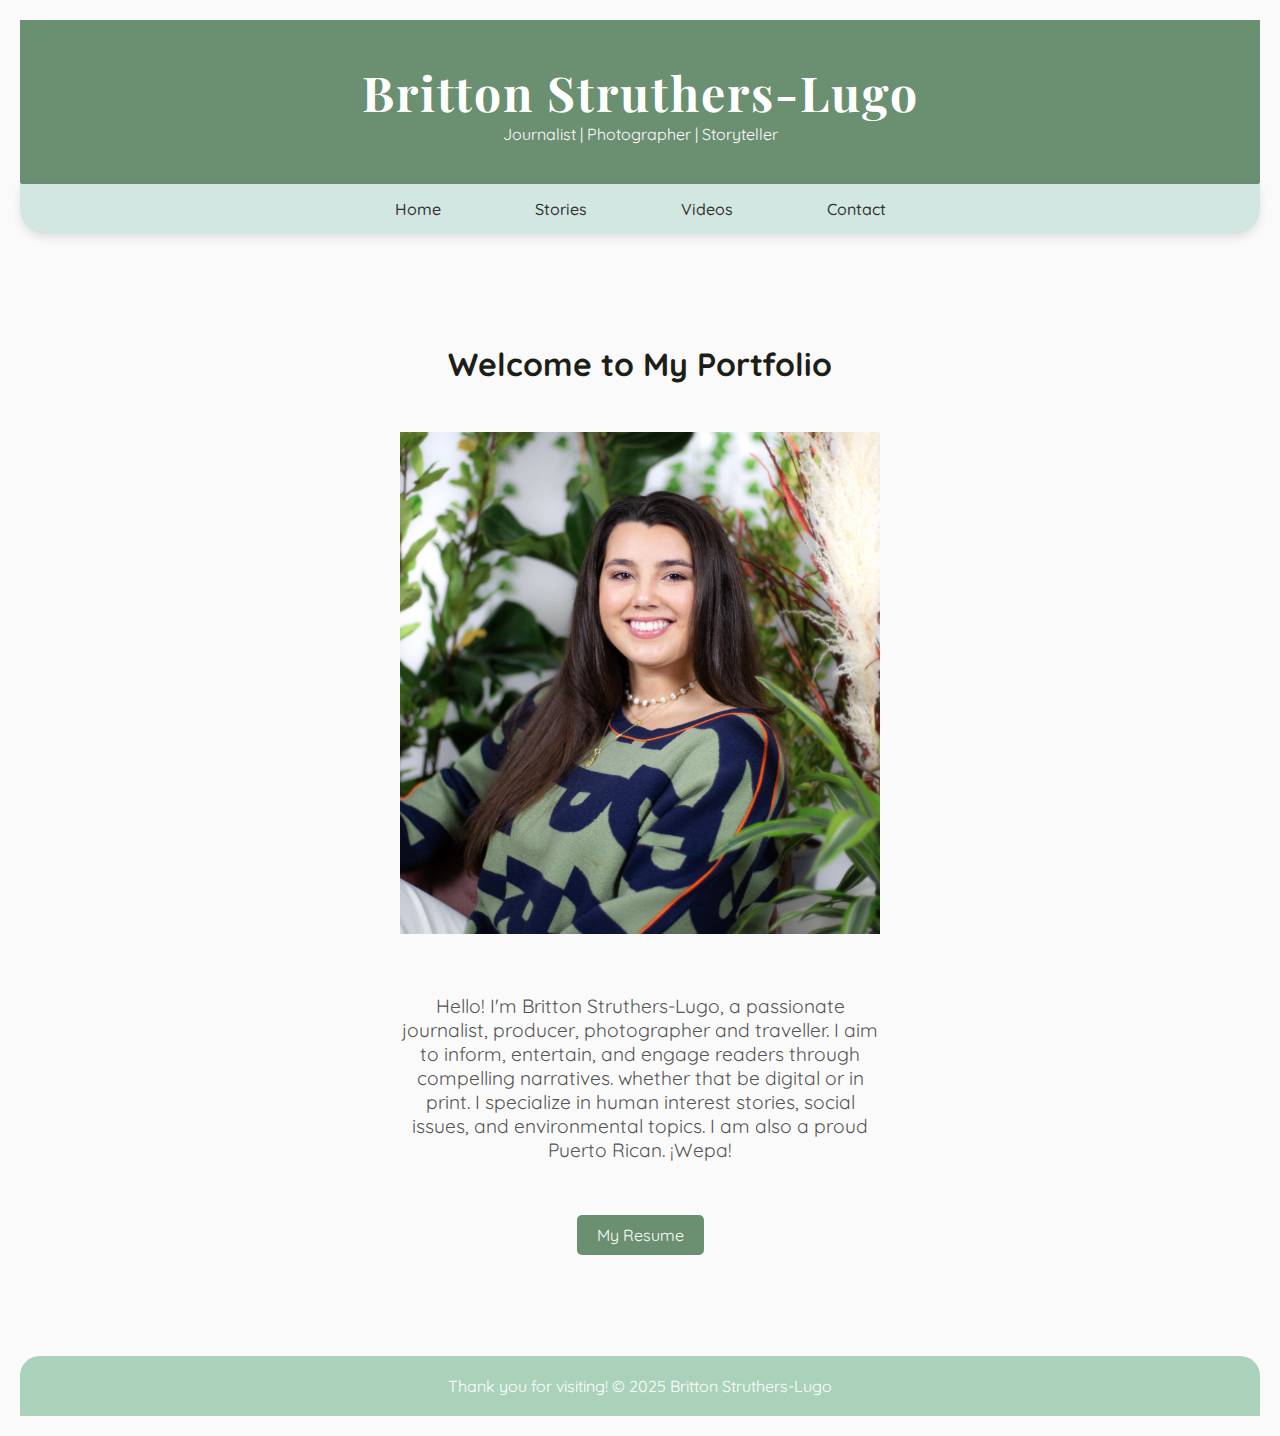
<file: index.html>
<!DOCTYPE html>
<html lang="en">
<head>
    <meta charset="UTF-8">
    <meta name="viewport" content="width=device-width, initial-scale=1.0">
    <title>Britton Struthers-Lugo - Home</title>
    <link href="https://fonts.googleapis.com/css2?family=Playfair+Display:wght@400;700&family=Quicksand:wght@400;500&display=swap" rel="stylesheet">
    <link rel="stylesheet" href="style.css">
</head>
<body>

<header>
    <h1>Britton Struthers-Lugo</h1>
    <p>Journalist | Photographer | Storyteller</p>
</header>

<nav>
    <a href="index.html">Home</a>
    <a href="Stories/index.html">Stories</a>
    <a href="Videos/index.html">Videos</a>
    <a href="Contact/index.html">Contact</a>
</nav>

<div class="content">
    <div class="intro">
        <h2>Welcome to My Portfolio</h2>
        <img src="Images/Headshot.jpg"
                alt="Britton Struthers-Lugo on a Swiss glacier"
                margin="auto";
                display="block";
                width="30%";
             />
        <p>Hello! I'm Britton Struthers-Lugo, a passionate journalist, producer, photographer and traveller. 
            I aim to inform, entertain, and engage readers through compelling narratives. whether that be digital or in print. 
              I specialize in human interest stories, social issues, 
              and environmental topics. I am also a proud Puerto Rican. ¡Wepa!</p>
              <p>
                <!-- Button to download the resume -->
                <a href="../Images/Britton_Resume.pdf" class="download-btn" download="Your_Resume.pdf">
                    My Resume</a>
            </p>
    </div>
</div>
</html>

<footer>
    <p>Thank you for visiting! &copy; 2025 Britton Struthers-Lugo</p>
</footer>

</body>
</html>
</file>
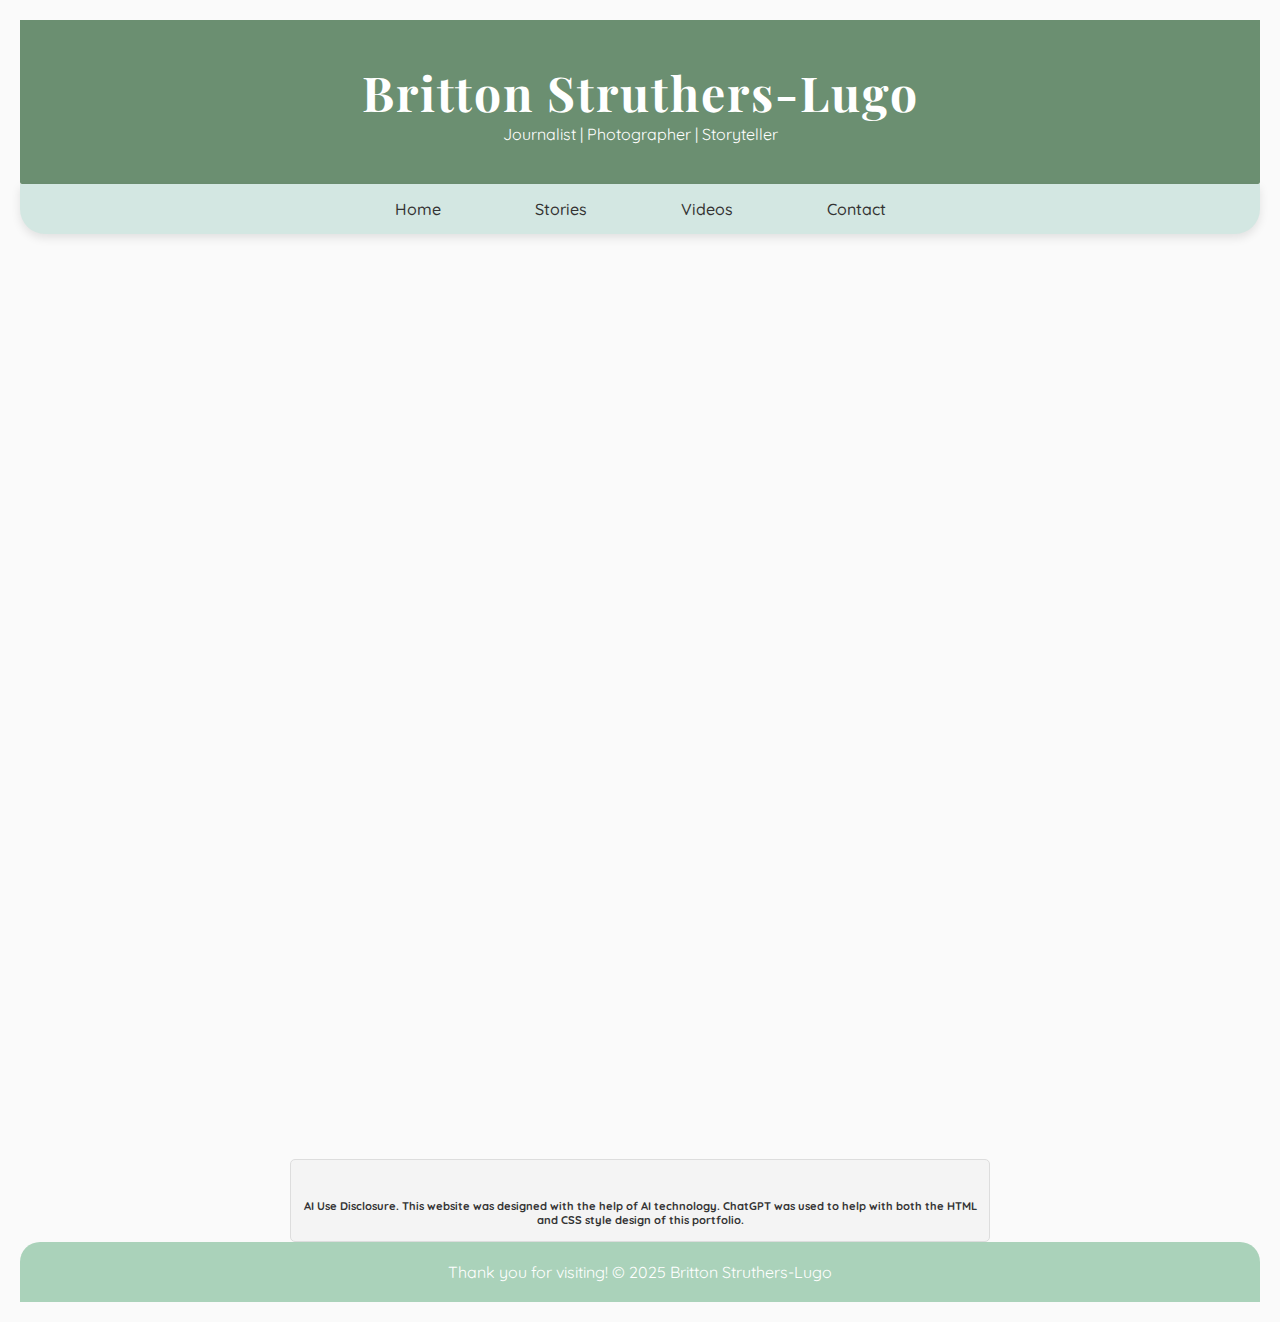
<file: Contact/index.html>
<!DOCTYPE html>
<html lang="en">
<head>
    <meta charset="UTF-8">
    <meta name="viewport" content="width=device-width, initial-scale=1.0">
    <title>Contact Me - Britton Struthers-Lugo</title>
    <link href="https://fonts.googleapis.com/css2?family=Playfair+Display:wght@400;700&family=Quicksand:wght@400;500&display=swap" rel="stylesheet">
    <link rel="stylesheet" href="../style.css">
</head>
<body>

<header>
    <h1>Britton Struthers-Lugo</h1>
    <p>Journalist | Photographer | Storyteller</p>
</header>
<!-- Start Nav Bar -->
<nav>
    <a href="../HomePage/index.html">Home</a>
    <a href="../Stories/index.html">Stories</a>
    <a href="../Videos/index.html">Videos</a>
    <a href="../Contact/index.html">Contact</a>
</nav>
<!-- End Nav Bar -->
<div class="contact-content">

    <iframe src="https://docs.google.com/forms/d/e/1FAIpQLScNJvIDJB4j837AOR6t5qOPFI5J8mHGSujfbMt-AN1azbEYcw/viewform?embedded=true" width="100%" height="821" frameborder="0" marginheight="0" marginwidth="0">Loading…</iframe>
</div>
<!-- AI Disclosure Container -->
<div class="disclosure-container">
    <h2>AI Use Disclosure. This website was designed with the 
        help of AI technology. ChatGPT was used to help with both the HTML 
        and CSS style design of this portfolio.</h2>
</div>

<footer>
    <p>Thank you for visiting! &copy; 2025 Britton Struthers-Lugo</p>
</footer>

</body>
</file>
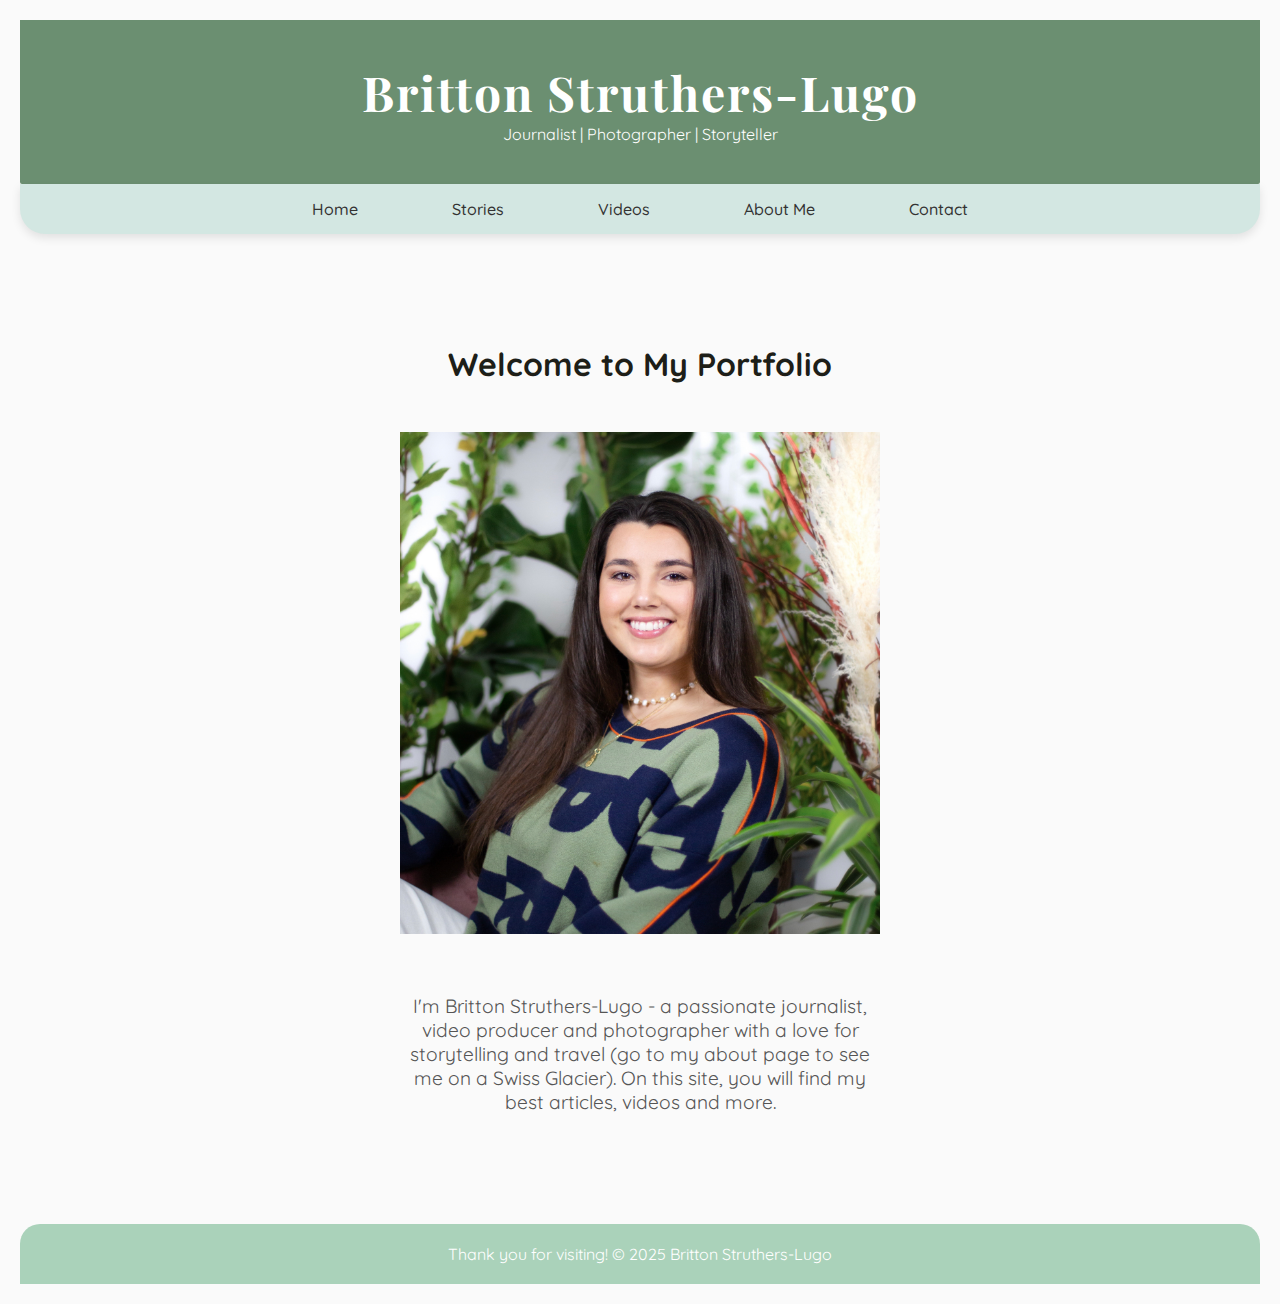
<file: Home Page/index.html>
<!DOCTYPE html>
<html lang="en">
<head>
    <meta charset="UTF-8">
    <meta name="viewport" content="width=device-width, initial-scale=1.0">
    <title>Journalist Portfolio - Home</title>
    <link href="https://fonts.googleapis.com/css2?family=Playfair+Display:wght@400;700&family=Quicksand:wght@400;500&display=swap" rel="stylesheet">
    <link rel="stylesheet" href="../style.css">
</head>
<body>

<header>
    <h1>Britton Struthers-Lugo</h1>
    <p>Journalist | Photographer | Storyteller</p>
</header>

<nav>
    <a href="../Home Page/index.html">Home</a>
    <a href="../Portfolio Page/index.html">Stories</a>
    <a href="../Videos/index.html">Videos</a>
    <a href="../About/index.html">About Me</a>
    <a href="../Contact/index.html">Contact</a>
</nav>

<div class="content">
    <div class="intro">
        <h2>Welcome to My Portfolio</h2>
        <img src="../Images/Headshot.jpg"
                alt="Britton Struthers-Lugo on a Swiss glacier"
                margin="auto";
                display="block";
                width="30%";
             />
        <p>I'm Britton Struthers-Lugo - a passionate journalist, video producer and photographer with a love
             for storytelling and travel (go to my about page to see me on a Swiss Glacier). On this site, 
             you will find my best articles, videos and more.</p>
    </div>
</div>

<footer>
    <p>Thank you for visiting! &copy; 2025 Britton Struthers-Lugo</p>
</footer>

</body>
</html>
</file>
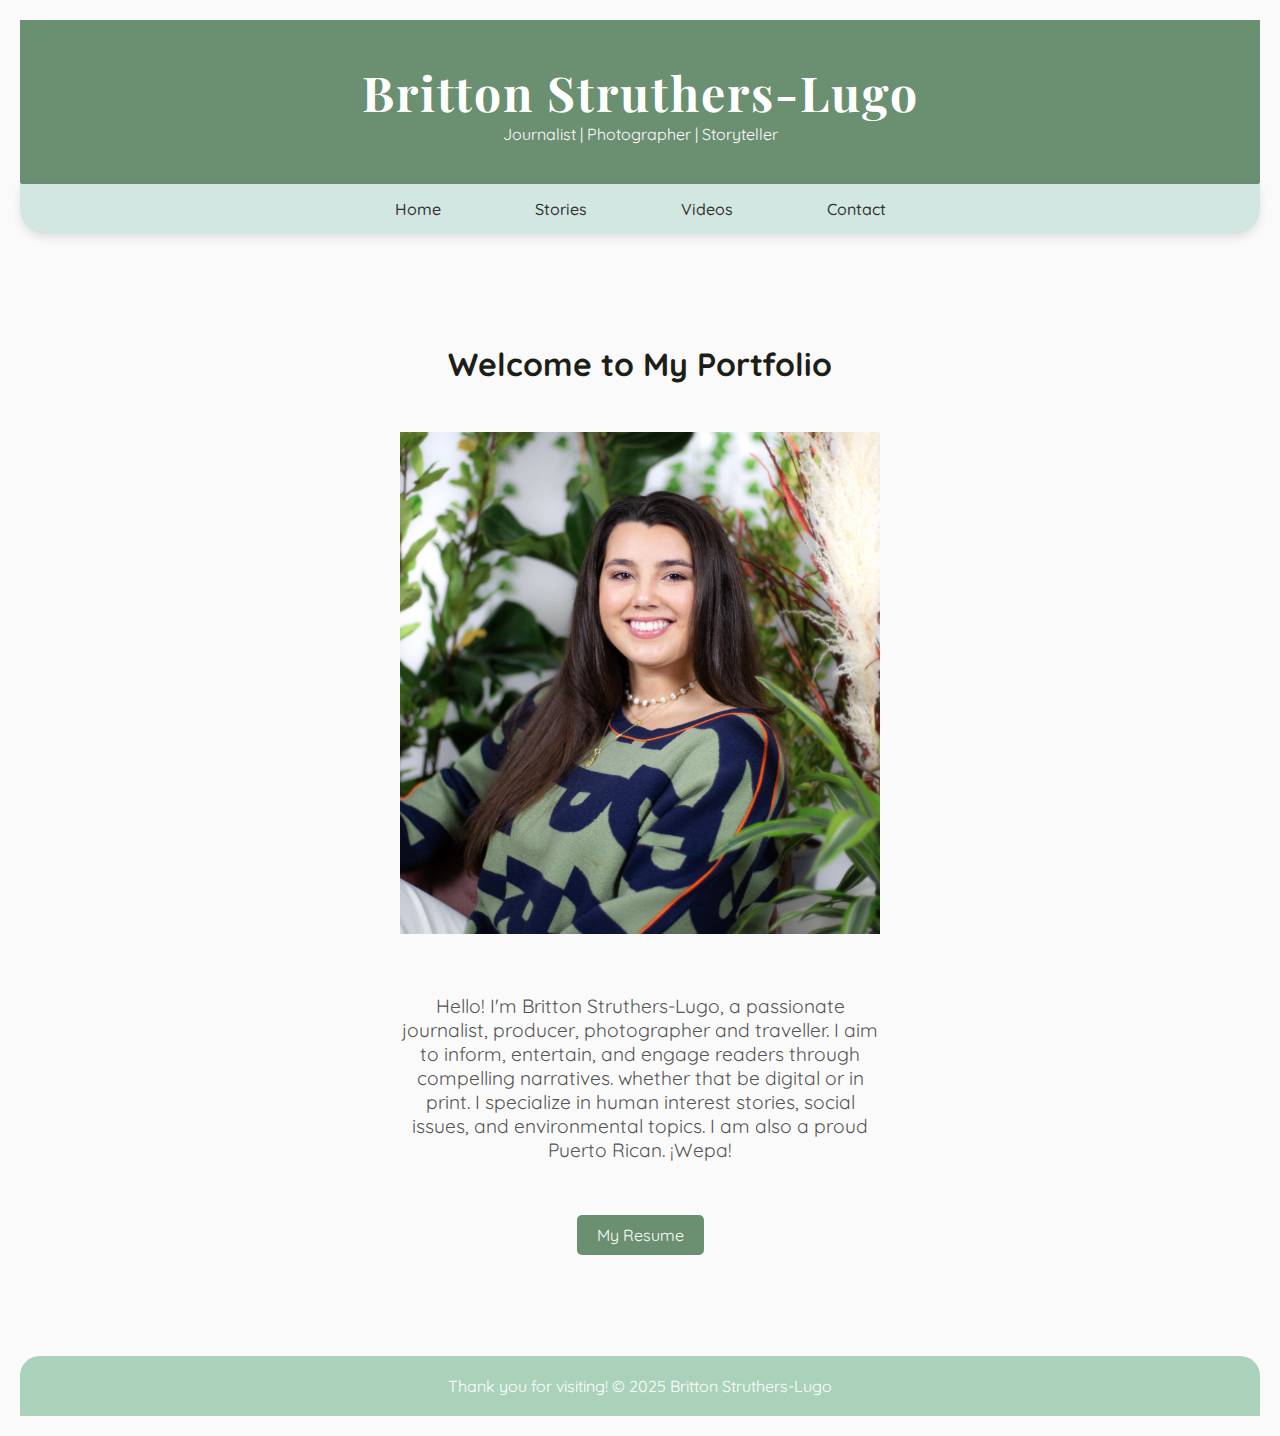
<file: HomePage/index.html>
<!DOCTYPE html>
<html lang="en">
<head>
    <meta charset="UTF-8">
    <meta name="viewport" content="width=device-width, initial-scale=1.0">
    <title>Britton Struthers-Lugo - Home</title>
    <link href="https://fonts.googleapis.com/css2?family=Playfair+Display:wght@400;700&family=Quicksand:wght@400;500&display=swap" rel="stylesheet">
    <link rel="stylesheet" href="../style.css">
</head>
<body>

<header>
    <h1>Britton Struthers-Lugo</h1>
    <p>Journalist | Photographer | Storyteller</p>
</header>

<nav>
    <a href="../HomePage/index.html">Home</a>
    <a href="../Stories/index.html">Stories</a>
    <a href="../Videos/index.html">Videos</a>
    <a href="../Contact/index.html">Contact</a>
</nav>

<div class="content">
    <div class="intro">
        <h2>Welcome to My Portfolio</h2>
        <img src="../Images/Headshot.jpg"
                alt="Britton Struthers-Lugo on a Swiss glacier"
                margin="auto";
                display="block";
                width="30%";
             />
        <p>Hello! I'm Britton Struthers-Lugo, a passionate journalist, producer, photographer and traveller. 
            I aim to inform, entertain, and engage readers through compelling narratives. whether that be digital or in print. 
              I specialize in human interest stories, social issues, 
              and environmental topics. I am also a proud Puerto Rican. ¡Wepa!</p>
              <p>
                <!-- Button to download the resume -->
                <a href="../Images/Britton_Resume.pdf" class="download-btn" download="Your_Resume.pdf">
                    My Resume</a>
            </p>
    </div>
</div>
</html>

<footer>
    <p>Thank you for visiting! &copy; 2025 Britton Struthers-Lugo</p>
</footer>

</body>
</html>
</file>
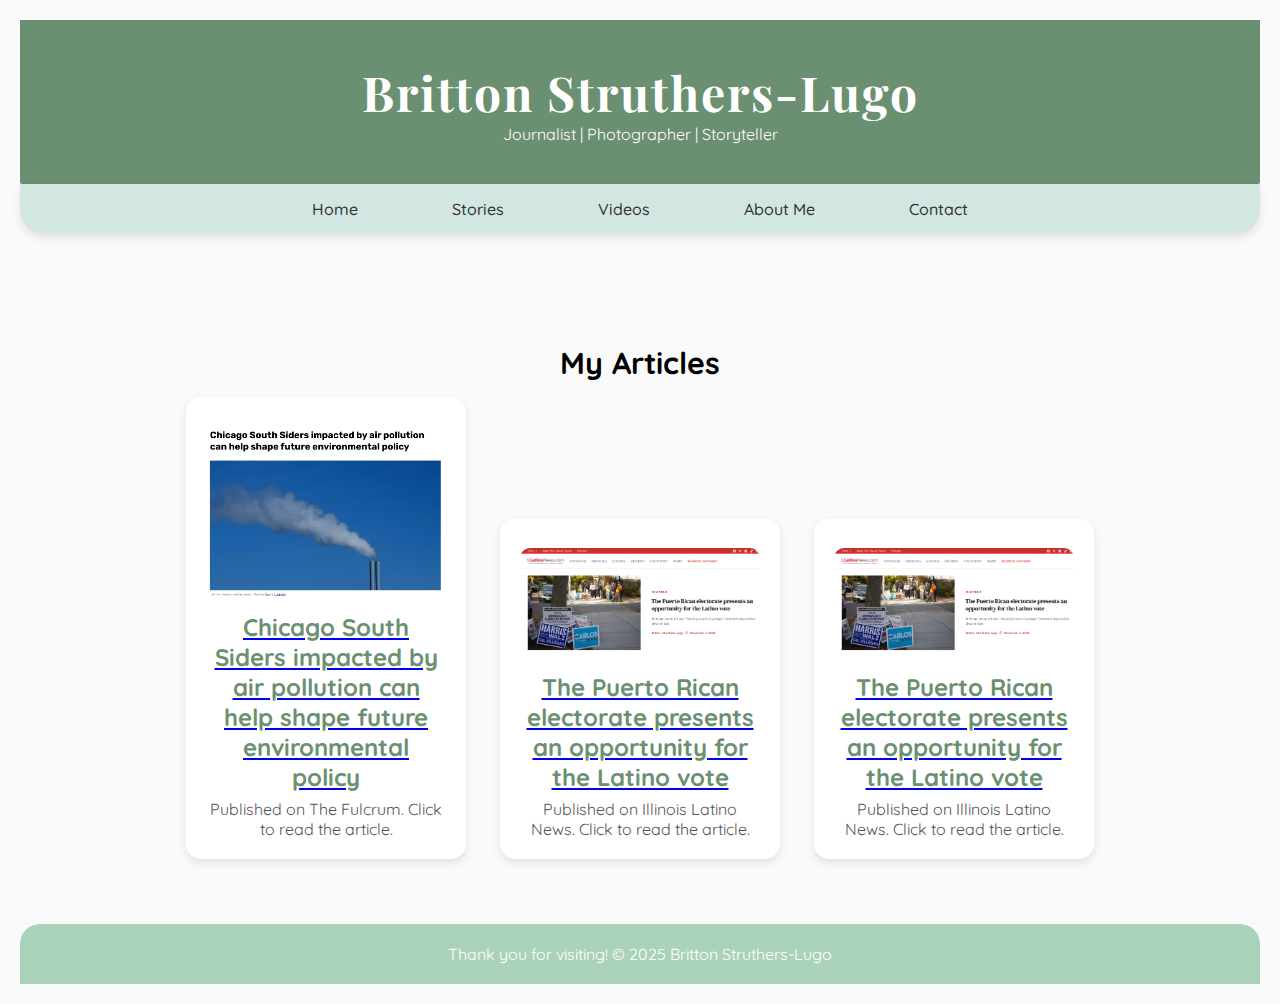
<file: Portfolio Page/index.html>
<!DOCTYPE html>
<html lang="en">
<head>
    <meta charset="UTF-8">
    <meta name="viewport" content="width=device-width, initial-scale=1.0">
    <title>Portfolio - Britton Struthers-Lugo</title>
    <link href="https://fonts.googleapis.com/css2?family=Playfair+Display:wght@400;700&family=Quicksand:wght@400;500&display=swap" rel="stylesheet">
    <link rel="stylesheet" href="../style.css">
</head>
<body>

<header>
    <h1>Britton Struthers-Lugo</h1>
    <p>Journalist | Photographer | Storyteller</p>
</header>

<nav>
    <a href="../Home Page/index.html">Home</a>
    <a href="../Portfolio Page/index.html">Stories</a>
    <a href="../Videos/index.html">Videos</a>
    <a href="../About/index.html">About Me</a>
    <a href="../Contact/index.html">Contact</a>
</nav>

<div class="portfolio-content">
    <h2>My Articles</h2>
    <div class="clipping">
       <a href="https://thefulcrum.us/chicago-air-pollution"> <img src="../Images/fulcrum.png" alt="Clipping 1">
       <h3>Chicago South Siders impacted by air pollution can help shape 
        future environmental policy</h3></a>
        <p>Published on The Fulcrum. Click to read the article.</p>

    </div>
    <div class="clipping">
        <a href="https://latinonewsnetwork.com/community/the-puerto-rican-electorate-presents-an-opportunity-for-the-latino-vote/">
        <img src="../Images/illn.png" alt="Clipping 2">
        <h3>The Puerto Rican electorate presents an opportunity for the Latino vote</h3></a>
        <p>Published on Illinois Latino News. Click to read the article.</p>
    </div>
    <div class="clipping">
        <a href=https://people.com/viral-celebrity-lookalike-contest-winners-on-newfound-fame-exclusive-8751663>
        <img src="../Images/illn.png" alt="Clipping 2">
        <h3>The Puerto Rican electorate presents an opportunity for the Latino vote</h3></a>
        <p>Published on Illinois Latino News. Click to read the article.</p>
    </div>
</div>

<footer>
    <p>Thank you for visiting! &copy; 2025 Britton Struthers-Lugo</p>
</footer>

</body>
</html>
</file>
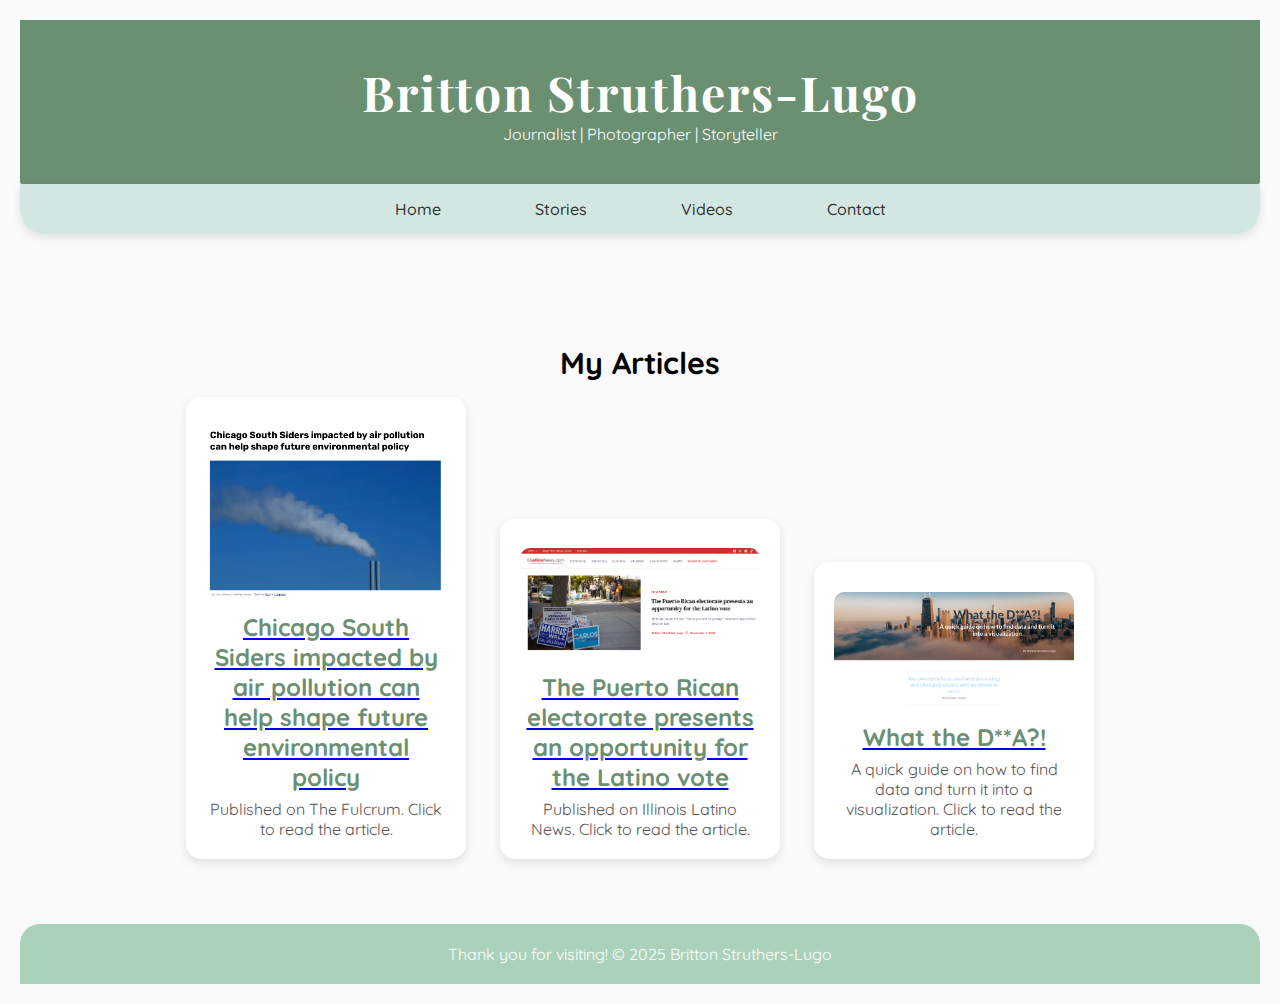
<file: Stories/index.html>
<!DOCTYPE html>
<html lang="en">
<head>
    <meta charset="UTF-8">
    <meta name="viewport" content="width=device-width, initial-scale=1.0">
    <title>Portfolio - Britton Struthers-Lugo</title>
    <link href="https://fonts.googleapis.com/css2?family=Playfair+Display:wght@400;700&family=Quicksand:wght@400;500&display=swap" rel="stylesheet">
    <link rel="stylesheet" href="../style.css">
</head>
<body>

<header>
    <h1>Britton Struthers-Lugo</h1>
    <p>Journalist | Photographer | Storyteller</p>
</header>

<nav>
    <a href="../HomePage/index.html">Home</a>
    <a href="../Stories/index.html">Stories</a>
    <a href="../Videos/index.html">Videos</a>
    <a href="../Contact/index.html">Contact</a>
</nav>
<!-- Start of Clipping Containters -->
<div class="portfolio-content">
    <h2>My Articles</h2>
    <div class="clipping">
       <a href="https://thefulcrum.us/chicago-air-pollution"> <img src="../Images/fulcrum.png" alt="Clipping 1">
       <h3>Chicago South Siders impacted by air pollution can help shape 
        future environmental policy</h3></a>
        <p>Published on The Fulcrum. Click to read the article.</p>

    </div>
    <div class="clipping">
        <a href="https://latinonewsnetwork.com/community/the-puerto-rican-electorate-presents-an-opportunity-for-the-latino-vote/">
        <img src="../Images/illn.png" alt="Clipping 2">
        <h3>The Puerto Rican electorate presents an opportunity for the Latino vote</h3></a>
        <p>Published on Illinois Latino News. Click to read the article.</p>
    </div>
    <div class="clipping">
        <a href=https://preview.shorthand.com/ShccmosDLqyW7I99>
        <img src="../Images/whatthedata.png" alt="Clipping 2">
        <h3>What the D**A?!</h3></a>
        <p>A quick guide on how to find data and turn it into a visualization. Click to read the article.</p>
    </div>
</div>
<!-- End of Clipping Containters -->

<footer>
    <p>Thank you for visiting! &copy; 2025 Britton Struthers-Lugo</p>
</footer>

</body>
</html>
</file>
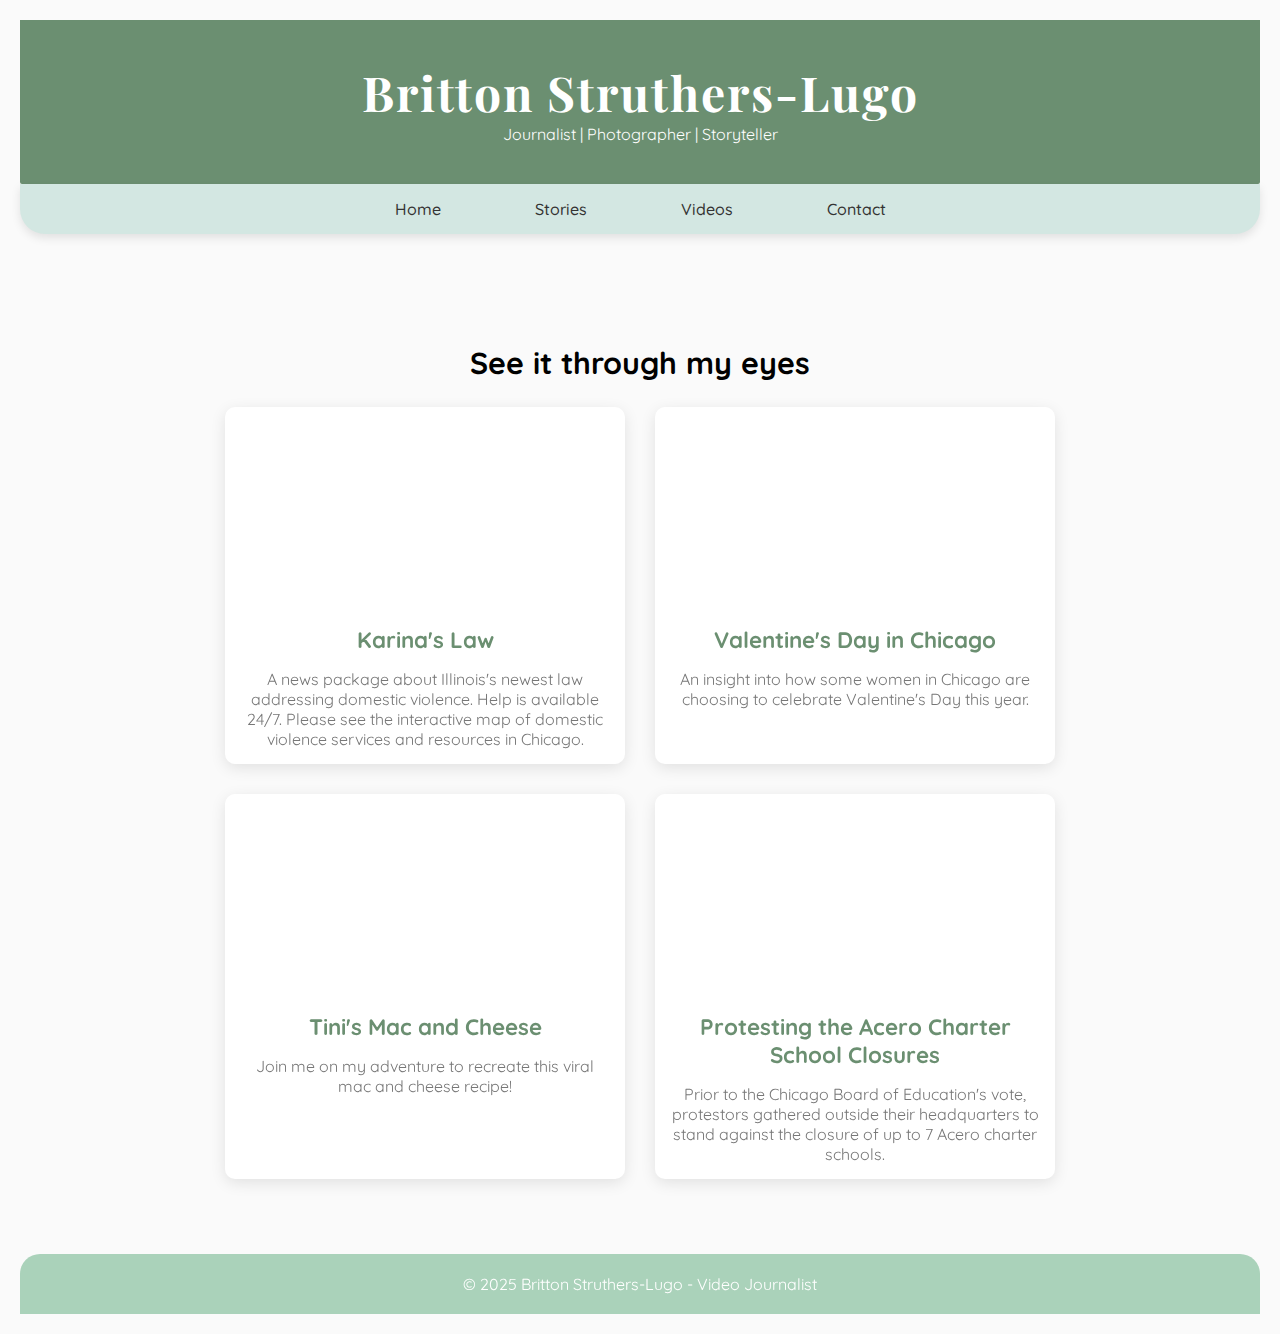
<file: Videos/index.html>
<!DOCTYPE html>
<html lang="en">
<head>
    <meta charset="UTF-8">
    <meta name="viewport" content="width=device-width, initial-scale=1.0">
    <title>Portfolio - Britton Struthers-Lugo</title>
    <link href="https://fonts.googleapis.com/css2?family=Playfair+Display:wght@400;700&family=Quicksand:wght@400;500&display=swap" rel="stylesheet">
    <link rel="stylesheet" href="../style.css">
</head>
<body>

<header>
    <h1>Britton Struthers-Lugo</h1>
    <p>Journalist | Photographer | Storyteller</p>
</header>

<nav>
    <a href="../HomePage/index.html">Home</a>
    <a href="../Stories/index.html">Stories</a>
    <a href="../Videos/index.html">Videos</a>
    <a href="../Contact/index.html">Contact</a>
</nav>
<!-- Start of Video Containters -->
    <section id="portfolio" class="portfolio-content">
        <h2>See it through my eyes</h2>
        <div class="video-container">
            <div class="video-item">
                <iframe src="https://www.youtube.com/embed/3Dz-RK7XjKY?si=ZIWOJK0Ut_eOKHrt" frameborder="0" allowfullscreen></iframe>
                <h3>Karina's Law</h3>
                <p>A news package about Illinois's newest law addressing domestic violence. Help is available 24/7.
                    Please see the interactive map of domestic violence services and resources in Chicago. 
                </p>
            </div>
            <div class="flourish-embed flourish-map" data-src="visualisation/21834473"><script src="https://public.flourish.studio/resources/embed.js"></script><noscript><img src="https://public.flourish.studio/visualisation/21834473/thumbnail" width="100%" alt="map visualization" /></noscript></div>
            <div class="video-item">
                <iframe src="https://www.youtube.com/embed/p1W1U7HAhSU?si=TKbHLf9K8LmImGgo" frameborder="0" allowfullscreen></iframe>
                <h3>Valentine's Day in Chicago</h3>
                <p>An insight into how some women in Chicago are choosing to 
                    celebrate Valentine's Day this year. </p>
            </div>
            <div class="video-item">
                <iframe src="https://www.youtube.com/embed/EUczN6_cxgE?si=61aPlXMBG4lBMMmp" frameborder="0" allowfullscreen></iframe>
                <h3>Tini's Mac and Cheese</h3>
                <p>Join me on my adventure to recreate this viral mac and cheese recipe!</p>
            </div>
            <div class="video-item">
                <iframe src="https://www.youtube.com/embed/9fKt5KQpQmU?si=rTiO6zGOQ-0EwI_n" frameborder="0" allowfullscreen></iframe>
                <h3>Protesting the Acero Charter School Closures</h3>
                <p>Prior to the Chicago Board of Education's vote,
                    protestors gathered outside their headquarters to stand against
                    the closure of up to 7 Acero charter schools.</p>
            </div>
            
        </div>
    </section>
    <!-- End of Video Containters -->


    <footer>
        <p>© 2025 Britton Struthers-Lugo - Video Journalist</p>
    </footer>
</body>
</html>
</file>
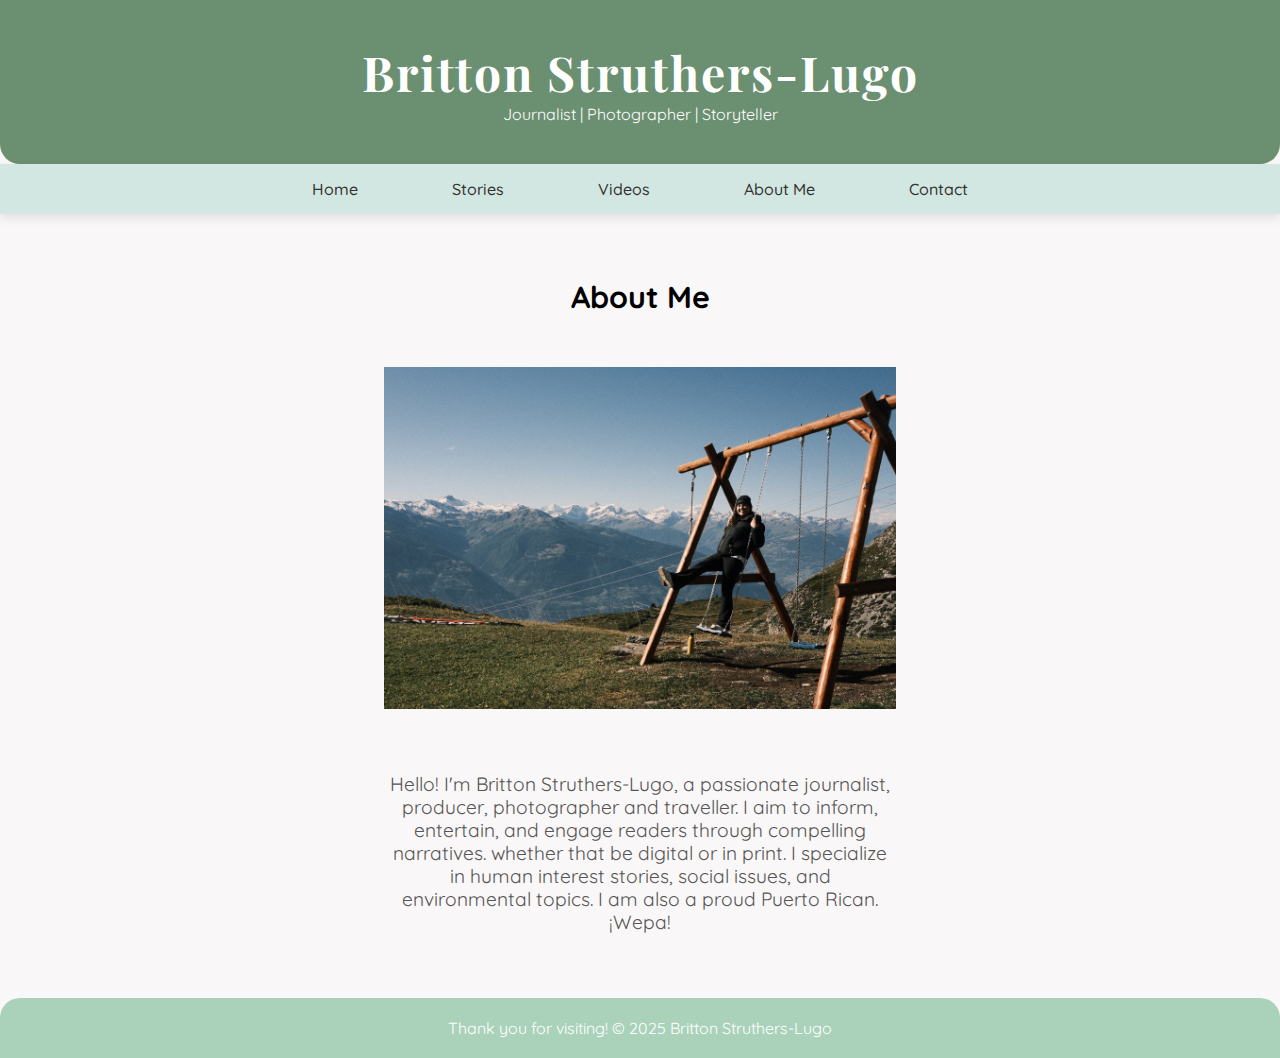
<file: Portfolio2/About/index.html>
<!DOCTYPE html>
<html lang="en">
<head>
    <meta charset="UTF-8">
    <meta name="viewport" content="width=device-width, initial-scale=1.0">
    <title>About Me - Britton Struthers-Lugo</title>
    <link href="https://fonts.googleapis.com/css2?family=Playfair+Display:wght@400;700&family=Quicksand:wght@400;500&display=swap" rel="stylesheet">
    <link rel="stylesheet" href="../style.css">
</head>
<body>

<header>
    <h1>Britton Struthers-Lugo</h1>
    <p>Journalist | Photographer | Storyteller</p>
</header>

<nav>
    <a href="../Home Page/index.html">Home</a>
    <a href="../Portfolio Page/index.html">Stories</a>
    <a href="../Videos/index.html">Videos</a>
    <a href="../About/index.html">About Me</a>
    <a href="../Contact/index.html">Contact</a>
</nav>

<div class="about-content">
    <h2>About Me</h2>
    <img src="../Images/alps.jpeg"
     width="30%;"
   />
    <p>Hello! I'm Britton Struthers-Lugo, a passionate journalist, producer, photographer and traveller. 
        I aim to inform, entertain, and engage readers through compelling narratives. whether that be digital or in print. 
          I specialize in human interest stories, social issues, 
          and environmental topics. I am also a proud Puerto Rican. ¡Wepa!</p>
</div>

<footer>
    <p>Thank you for visiting! &copy; 2025 Britton Struthers-Lugo</p>
</footer>

</body>
</html>
</file>
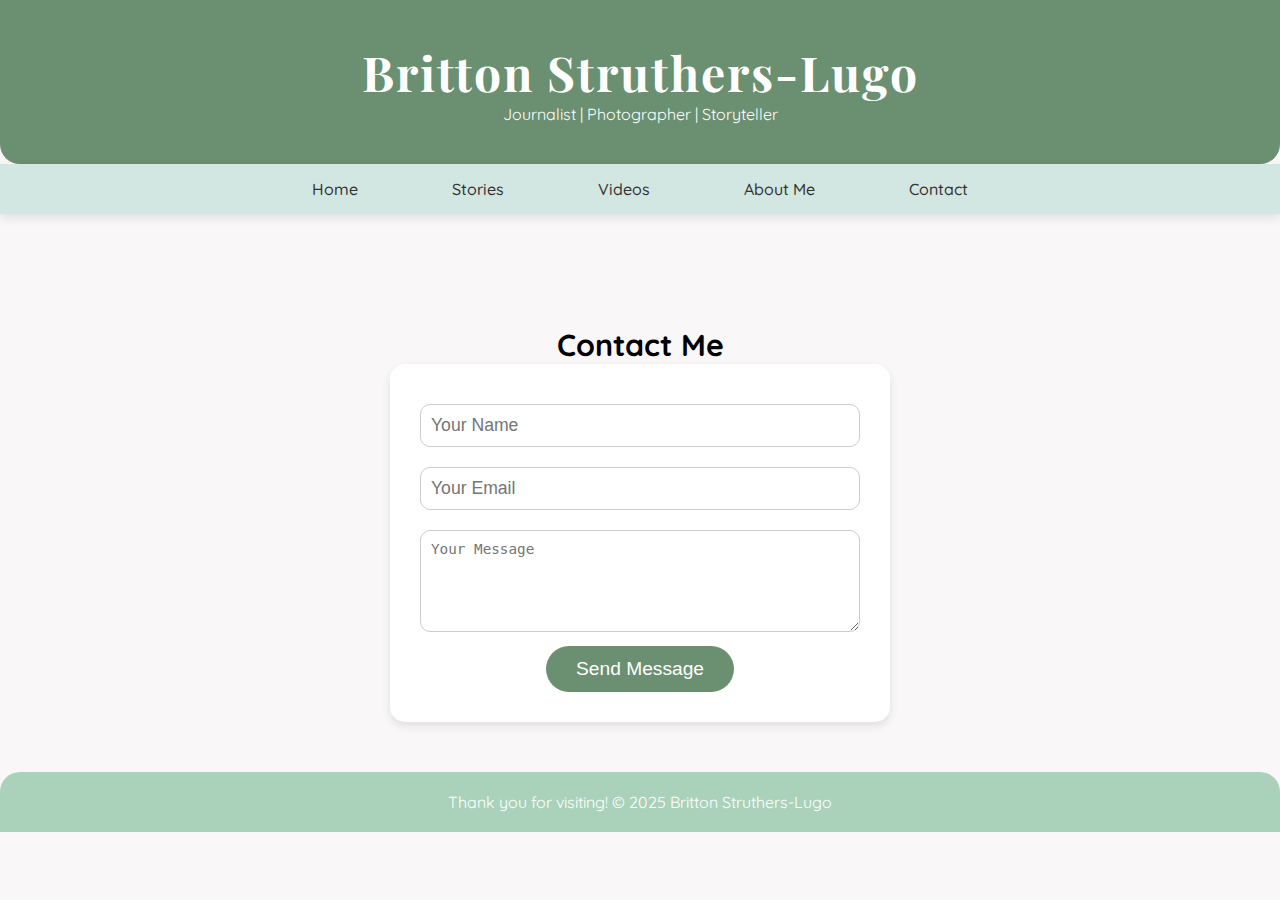
<file: Portfolio2/Contact/index.html>
<!DOCTYPE html>
<html lang="en">
<head>
    <meta charset="UTF-8">
    <meta name="viewport" content="width=device-width, initial-scale=1.0">
    <title>Contact Me - Jane Doe</title>
    <link href="https://fonts.googleapis.com/css2?family=Playfair+Display:wght@400;700&family=Quicksand:wght@400;500&display=swap" rel="stylesheet">
    <link rel="stylesheet" href="../style.css">
</head>
<body>

<header>
    <h1>Britton Struthers-Lugo</h1>
    <p>Journalist | Photographer | Storyteller</p>
</header>

<nav>
    <a href="../Home Page/index.html">Home</a>
    <a href="../Portfolio Page/index.html">Stories</a>
    <a href="../Videos/index.html">Videos</a>
    <a href="../About/index.html">About Me</a>
    <a href="../Contact/index.html">Contact</a>
</nav>

<div class="contact-content">
    <h2>Contact Me</h2>
    <form action="submit_form.php" method="post">
        <input type="text" name="name" placeholder="Your Name" required>
        <input type="email" name="email" placeholder="Your Email" required>
        <textarea name="message" placeholder="Your Message" rows="5" required></textarea>
        <button type="submit">Send Message</button>
    </form>
</div>

<footer>
    <p>Thank you for visiting! &copy; 2025 Britton Struthers-Lugo</p>
</footer>

</body>
</file>
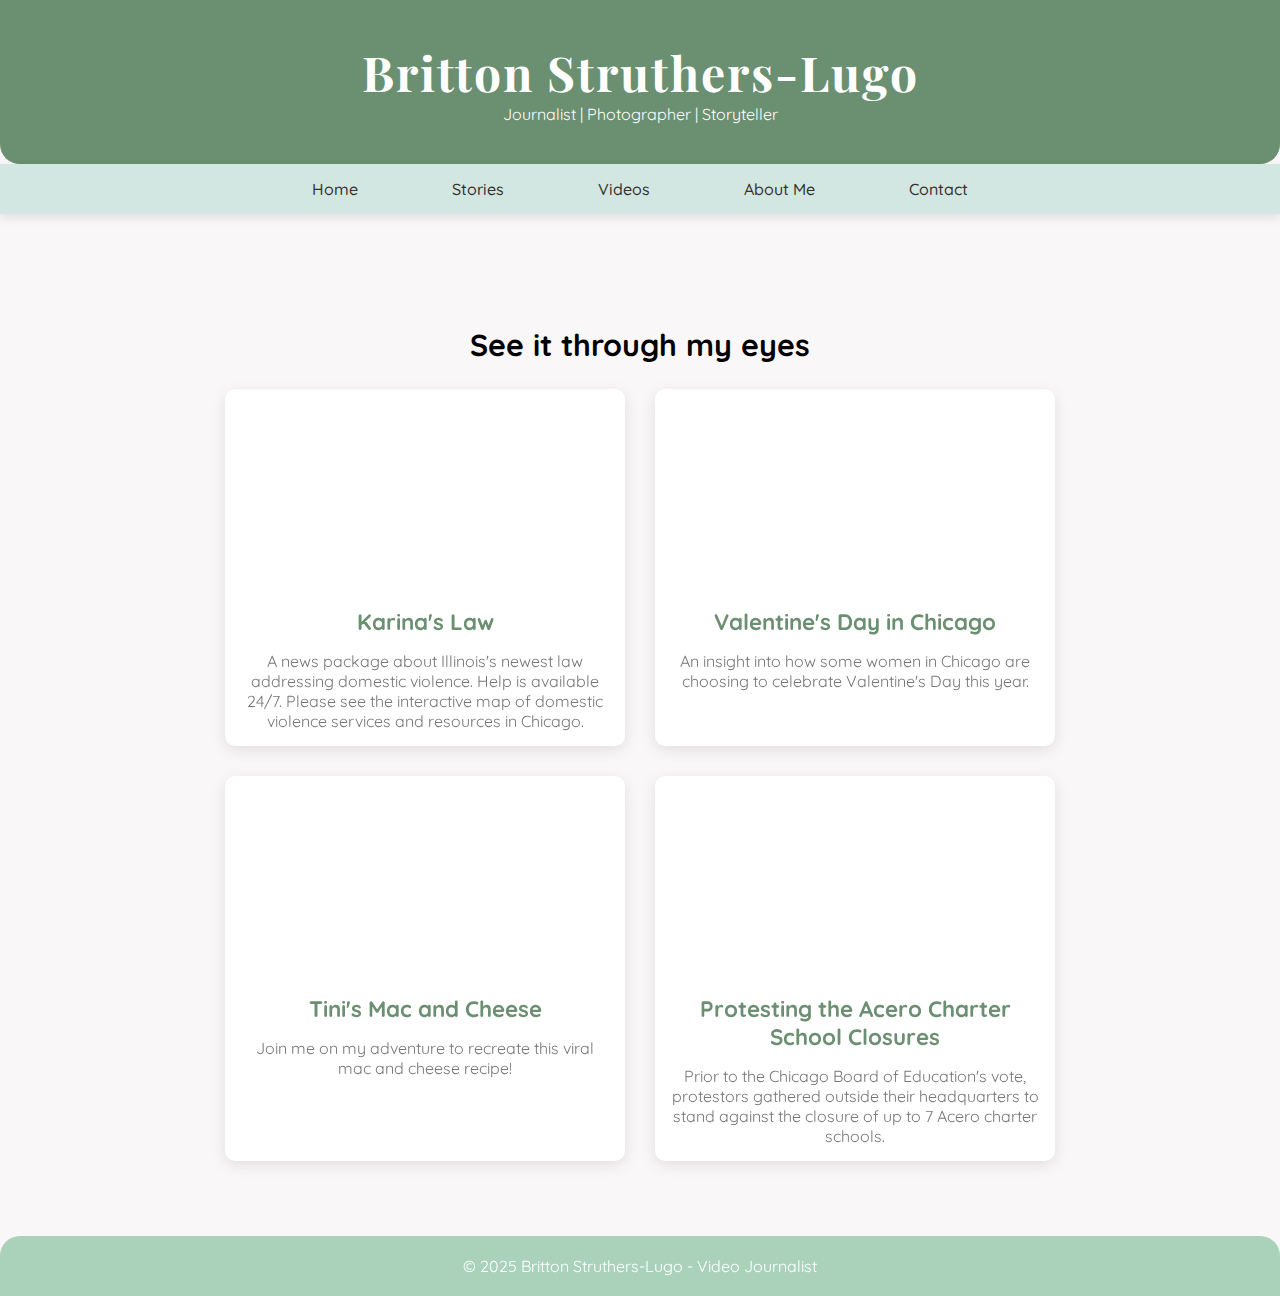
<file: Portfolio2/Videos/index.html>
<!DOCTYPE html>
<html lang="en">
<head>
    <meta charset="UTF-8">
    <meta name="viewport" content="width=device-width, initial-scale=1.0">
    <title>Portfolio - Britton Struthers-Lugo</title>
    <link href="https://fonts.googleapis.com/css2?family=Playfair+Display:wght@400;700&family=Quicksand:wght@400;500&display=swap" rel="stylesheet">
    <link rel="stylesheet" href="../style.css">
</head>
<body>

<header>
    <h1>Britton Struthers-Lugo</h1>
    <p>Journalist | Photographer | Storyteller</p>
</header>

<nav>
    <a href="../Home Page/index.html">Home</a>
    <a href="../Portfolio Page/index.html">Stories</a>
    <a href="../Videos/index.html">Videos</a>
    <a href="../About/index.html">About Me</a>
    <a href="../Contact/index.html">Contact</a>
</nav>

    <section id="portfolio" class="portfolio-content">
        <h2>See it through my eyes</h2>
        <div class="video-container">
            <div class="video-item">
                <iframe src="https://www.youtube.com/embed/3Dz-RK7XjKY?si=ZIWOJK0Ut_eOKHrt" frameborder="0" allowfullscreen></iframe>
                <h3>Karina's Law</h3>
                <p>A news package about Illinois's newest law addressing domestic violence. Help is available 24/7.
                    Please see the interactive map of domestic violence services and resources in Chicago. 
                </p>
            </div>
            <div class="flourish-embed flourish-map" data-src="visualisation/21834473"><script src="https://public.flourish.studio/resources/embed.js"></script><noscript><img src="https://public.flourish.studio/visualisation/21834473/thumbnail" width="100%" alt="map visualization" /></noscript></div>
            <div class="video-item">
                <iframe src="https://www.youtube.com/embed/p1W1U7HAhSU?si=TKbHLf9K8LmImGgo" frameborder="0" allowfullscreen></iframe>
                <h3>Valentine's Day in Chicago</h3>
                <p>An insight into how some women in Chicago are choosing to 
                    celebrate Valentine's Day this year. </p>
            </div>
            <div class="video-item">
                <iframe src="https://www.youtube.com/embed/EUczN6_cxgE?si=61aPlXMBG4lBMMmp" frameborder="0" allowfullscreen></iframe>
                <h3>Tini's Mac and Cheese</h3>
                <p>Join me on my adventure to recreate this viral mac and cheese recipe!</p>
            </div>
            <div class="video-item">
                <iframe src="https://www.youtube.com/embed/9fKt5KQpQmU?si=rTiO6zGOQ-0EwI_n" frameborder="0" allowfullscreen></iframe>
                <h3>Protesting the Acero Charter School Closures</h3>
                <p>Prior to the Chicago Board of Education's vote,
                    protestors gathered outside their headquarters to stand against
                    the closure of up to 7 Acero charter schools.</p>
            </div>
            
        </div>
    </section>


    <footer>
        <p>© 2025 Britton Struthers-Lugo - Video Journalist</p>
    </footer>
</body>
</html>
</file>
<file: style.css>
/* General Reset */
* {
    margin: 0;
    padding: 0;
    box-sizing: border-box;
}

body {
    font-family: 'Quicksand', sans-serif;
    margin: 0;
    padding: 0;
    background-color: #f9f7f7;
}

header {
    background-color: #6B8F71;
    color: white;
    padding: 40px;
    text-align: center;
    border-bottom-left-radius: 2px;
    border-bottom-right-radius: 2px;
}

h1 {
    font-family: 'Playfair Display', serif;
    font-size: 3em;
    margin: 0;
    letter-spacing: 2px;
}

nav {
    text-align: center;
    background-color: #D3E7E2;
    padding: 15px 0;
    box-shadow: 0 4px 10px rgba(0, 0, 0, 0.1);
    border-bottom-left-radius: 25px;
    border-bottom-right-radius: 25px;
}

nav a {
    text-decoration: none;
    color: #333;
    padding: 12px 30px;
    font-weight: 500;
    margin: 0 15px;
    border-radius: 25px;
    transition: background-color 0.3s ease;
}
/* This is the hover effect */
nav a:hover {
    background-color: #AAD2BA;
}

footer {
    background-color: #AAD2BA;
    color: white;
    text-align: center;
    padding: 20px;
    border-top-left-radius: 20px;
    border-top-right-radius: 20px;
}

/* Home and About Content */
.content {
    padding: 50px 20px;
    text-align: center;
}

.intro h2 {
    font-size: 2em;
    color: #1D1E18;
    text-align: center;
}

h2 {
    font-size: 1.9em;
    color: #000000;
    margin-top: 5%;
    text-align: center;
}

.intro p {
    font-size: 1.2em;
    color: #555;
    margin-top: 5%;
    margin: auto;
    margin-bottom: 5%;
    margin-top: 5%;
    width: 40%;
}

.about-content p {
    color: #555;
    font-size: 1.2em;
    line-height: 1.2;
    text-align: center;
    margin: auto;
    margin-bottom: 5%;
    margin-top: 5%;
    width: 40%;
    
}
img {
    margin: auto;
    margin-top: 4%;
    display: block;
    width: 40%;
  }

/* Button styling */
.download-btn {
    padding: 10px 20px;
    font-size: 16px;
    background-color: #6B8F71;
    color: white;
    border: none;
    border-radius: 5px;
    cursor: pointer;
    text-decoration: none;  /* Removes underline */
    justify-content: center;
}

/* Hover effect */
.download-btn:hover {
    background-color: #AAD2BA;
}


/* Portfolio Page */
.portfolio-content {
    padding: 50px 20px;
    text-align: center;
}

.clipping {
    display: inline-block;
    background-color: white;
    margin: 15px;
    border-radius: 15px;
    padding: 20px;
    width: 280px;
    box-shadow: 0 4px 10px rgba(0, 0, 0, 0.1);
}

.clipping img {
    width: 100%;
    height: auto;
    border-radius: 10px;
}

.clipping h3 {
    font-size: 1.5em;
    color: #6B8F71;
    margin-top: 15px;
}

.clipping p {
    color: #555;
    font-size: 1em;
    margin-top: 3%;
}
/* This is to get rid of the underline on the link */
.link-hed h3 {
    color: #6B8F71;
    text-decoration: none;
}

/* Contact Page - in case I wanted to add a more sophisticated form in the future */
.contact-content {
    padding: 50px 20px;
    text-align: center;
}

.contact-content form {
    background-color: white;
    padding: 30px;
    border-radius: 15px;
    box-shadow: 0 4px 10px rgba(0, 0, 0, 0.1);
    max-width: 500px;
    margin: 0 auto;
}

.contact-content input,
.contact-content textarea {
    width: 100%;
    padding: 10px;
    margin: 10px 0;
    border-radius: 10px;
    border: 1px solid #ccc;
    font-size: 1.1em;
}

.contact-content button {
    background-color: #6B8F71;
    color: white;
    padding: 12px 30px;
    border: none;
    border-radius: 25px;
    font-size: 1.2em;
    cursor: pointer;
}

.contact-content button:hover {
    background-color: #AAD2BA;
}

/*Video Page*/
.video-container {
    display: flex;
    flex-wrap: wrap;
    justify-content: center;
    margin: 10px 0;
}

.video-item {
    width: 400px;
    margin: 15px;
    background-color: white;
    border-radius: 10px;
    box-shadow: 0 4px 15px rgba(0, 0, 0, 0.1);
}

.video-item iframe {
    width: 100%;
    height: 200px;
    border-radius: 10px 10px 0 0;
}

.video-item h3 {
    font-size: 1.4em;
    color: #6B8F71;
    margin: 15px;
}

.video-item p {
    color: #777;
    font-size: 1em;
    padding: 0 15px 15px;
}

/* General body styling */
body {
    font-family: 'Quicksand', sans-serif;
    margin: 20px;
    background-color: #fafafa;
    color: #333;
}

/* Container for the disclosure section */
.disclosure-container {
    background-color: #f4f4f4;
    border: 1px solid #ddd;
    padding: 4px;
    border-radius: 5px;
    max-width: 700px;
    margin: auto;
}

/* Heading styling */
.disclosure-container h2 {
    font-size: 0.7rem;
    color: #333;
    margin-bottom: 10px;
}

/* Responsive Design */
@media (max-width: 768px) {
    header { padding: 30px; }
    h1 { font-size: 2em; }
    nav a { padding: 10px 20px; margin: 0 10px; font-size: 1em; }
    .content, .portfolio-content, .contact-content { padding: 30px 15px; }
    .intro h2 { font-size: 1.8em; }
    .intro p, .about-content p { font-size: 1.1em; }
    .clipping { width: 100%; margin: 10px 0; }
    .contact-content form { padding: 25px; }
    .contact-content input, .contact-content textarea { font-size: 1em; }
    .contact-content button { font-size: 1.1em; padding: 10px 25px; }
}

@media (max-width: 600px) {
    header { padding: 25px; }
    h1 { font-size: 1.8em; }
    nav a { padding: 8px 15px; margin: 0 8px; font-size: 0.95em; }
    .content, .portfolio-content, .contact-content { padding: 25px 10px; }
    .intro h2 { font-size: 1.6em; }
    .intro p, .about-content p { font-size: 1em; }
    .clipping { width: 100%; margin: 15px 0; }
    .contact-content form { padding: 20px; }
    .contact-content input, .contact-content textarea { font-size: 0.95em; }
    .contact-content button { font-size: 1.1em; padding: 8px 20px; }
}
</file>
<file: Portfolio2/style.css>
/* General Reset */
* {
    margin: 0;
    padding: 0;
    box-sizing: border-box;
}

body {
    font-family: 'Quicksand', sans-serif;
    margin: 0;
    padding: 0;
    background-color: #f9f7f7;
}

header {
    background-color: #6B8F71;
    color: white;
    padding: 40px;
    text-align: center;
    border-bottom-left-radius: 20px;
    border-bottom-right-radius: 20px;
}

h1 {
    font-family: 'Playfair Display', serif;
    font-size: 3em;
    margin: 0;
    letter-spacing: 2px;
}

nav {
    text-align: center;
    background-color: #D3E7E2;
    padding: 15px 0;
    box-shadow: 0 4px 10px rgba(0, 0, 0, 0.1);
}

nav a {
    text-decoration: none;
    color: #333;
    padding: 12px 30px;
    font-weight: 500;
    margin: 0 15px;
    border-radius: 25px;
    transition: background-color 0.3s ease;
}

nav a:hover {
    background-color: #AAD2BA;
}

footer {
    background-color: #AAD2BA;
    color: white;
    text-align: center;
    padding: 20px;
    border-top-left-radius: 20px;
    border-top-right-radius: 20px;
}

/* Home and About Content */
.content {
    padding: 50px 20px;
    text-align: center;
}

.intro h2 {
    font-size: 2em;
    color: #1D1E18;
    text-align: center;
}

h2 {
    font-size: 1.9em;
    color: #000000;
    margin-top: 5%;
    text-align: center;
}

.intro p {
    font-size: 1.2em;
    color: #555;
    margin-top: 5%;
    margin: auto;
    margin-bottom: 5%;
    margin-top: 5%;
    width: 40%;
}

.about-content p {
    color: #555;
    font-size: 1.2em;
    line-height: 1.2;
    text-align: center;
    margin: auto;
    margin-bottom: 5%;
    margin-top: 5%;
    width: 40%;
    
}
img {
    margin: auto;
    margin-top: 4%;
    display: block;
    width: 40%;
  }

/* Portfolio Page */
.portfolio-content {
    padding: 50px 20px;
    text-align: center;
}

.clipping {
    display: inline-block;
    background-color: white;
    margin: 15px;
    border-radius: 15px;
    padding: 20px;
    width: 280px;
    box-shadow: 0 4px 10px rgba(0, 0, 0, 0.1);
}

.clipping img {
    width: 100%;
    height: auto;
    border-radius: 10px;
}

.clipping h3 {
    font-size: 1.5em;
    color: #6B8F71;
    margin-top: 15px;
}

.clipping p {
    color: #555;
    font-size: 1em;
    margin-top: 3%;
}

.link-hed h1 {
    color: #6B8F71;
    text-decoration: none;
}

/* Contact Page */
.contact-content {
    padding: 50px 20px;
    text-align: center;
}

.contact-content form {
    background-color: white;
    padding: 30px;
    border-radius: 15px;
    box-shadow: 0 4px 10px rgba(0, 0, 0, 0.1);
    max-width: 500px;
    margin: 0 auto;
}

.contact-content input,
.contact-content textarea {
    width: 100%;
    padding: 10px;
    margin: 10px 0;
    border-radius: 10px;
    border: 1px solid #ccc;
    font-size: 1.1em;
}

.contact-content button {
    background-color: #6B8F71;
    color: white;
    padding: 12px 30px;
    border: none;
    border-radius: 25px;
    font-size: 1.2em;
    cursor: pointer;
}

.contact-content button:hover {
    background-color: #AAD2BA;
}

/*Video Page*/
.video-container {
    display: flex;
    flex-wrap: wrap;
    justify-content: center;
    margin: 10px 0;
}

.video-item {
    width: 400px;
    margin: 15px;
    background-color: white;
    border-radius: 10px;
    box-shadow: 0 4px 15px rgba(0, 0, 0, 0.1);
}

.video-item iframe {
    width: 100%;
    height: 200px;
    border-radius: 10px 10px 0 0;
}

.video-item h3 {
    font-size: 1.4em;
    color: #6B8F71;
    margin: 15px;
}

.video-item p {
    color: #777;
    font-size: 1em;
    padding: 0 15px 15px;
}

/* Responsive Design */
@media (max-width: 768px) {
    header { padding: 30px; }
    h1 { font-size: 2em; }
    nav a { padding: 10px 20px; margin: 0 10px; font-size: 1em; }
    .content, .portfolio-content, .contact-content { padding: 30px 15px; }
    .intro h2 { font-size: 1.8em; }
    .intro p, .about-content p { font-size: 1.1em; }
    .clipping { width: 100%; margin: 10px 0; }
    .contact-content form { padding: 25px; }
    .contact-content input, .contact-content textarea { font-size: 1em; }
    .contact-content button { font-size: 1.1em; padding: 10px 25px; }
}

@media (max-width: 600px) {
    header { padding: 25px; }
    h1 { font-size: 1.8em; }
    nav a { padding: 8px 15px; margin: 0 8px; font-size: 0.95em; }
    .content, .portfolio-content, .contact-content { padding: 25px 10px; }
    .intro h2 { font-size: 1.6em; }
    .intro p, .about-content p { font-size: 1em; }
    .clipping { width: 100%; margin: 15px 0; }
    .contact-content form { padding: 20px; }
    .contact-content input, .contact-content textarea { font-size: 0.95em; }
    .contact-content button { font-size: 1.1em; padding: 8px 20px; }
}
</file>
